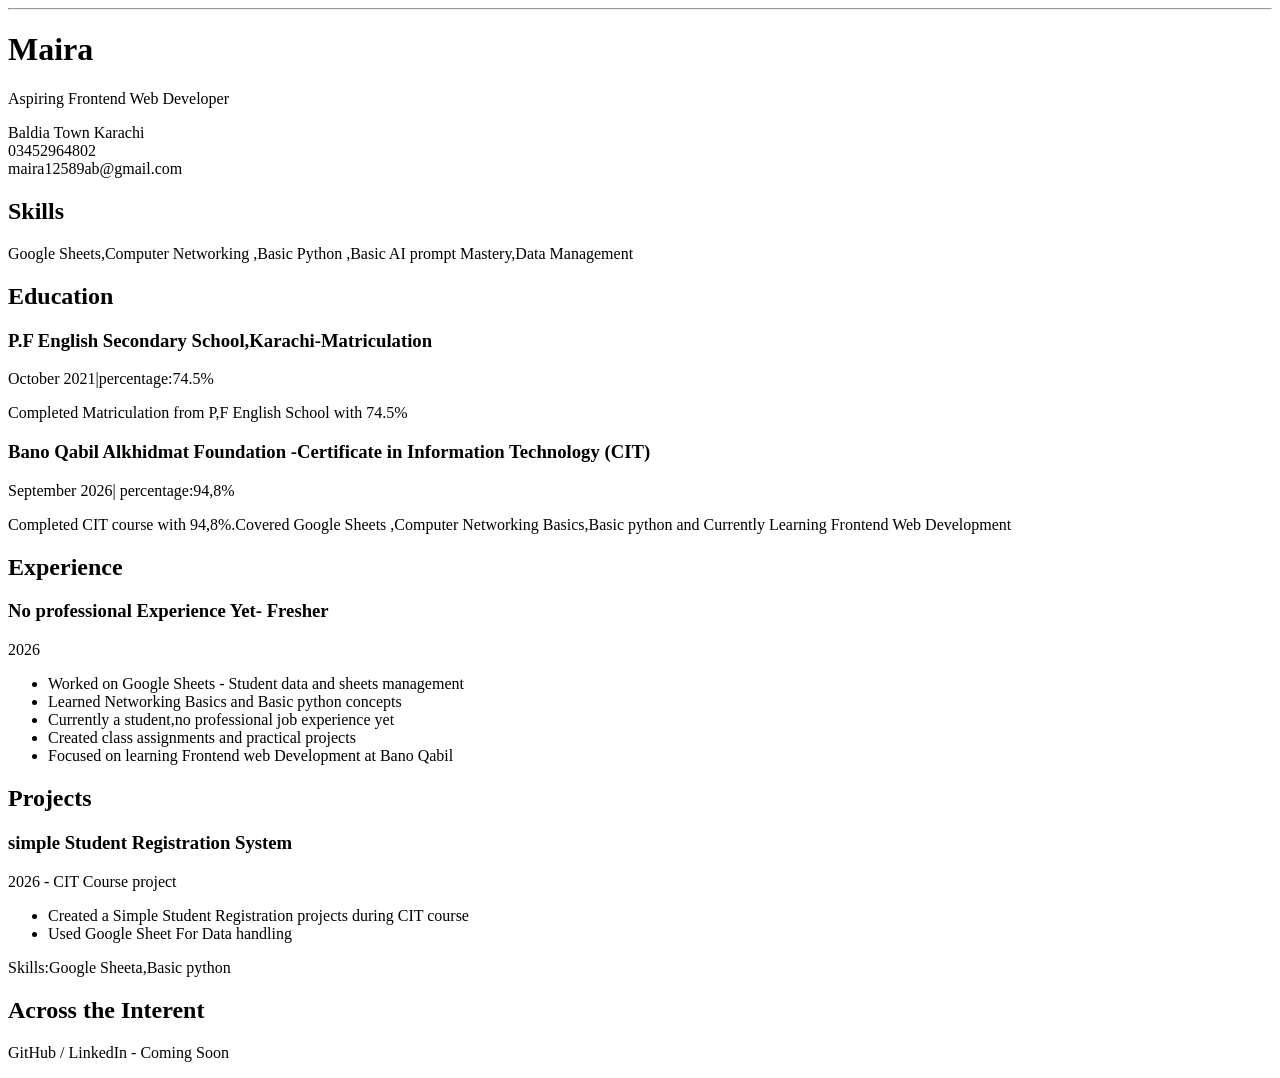
<file: index.html>
<!DOCTYPE html>
<html lang="en">

<head>
    <meta charset="UTF-8">
    <meta name="viewport" content="width=device-width, initial-scale=1.0">
    <title>Maira_Resume</title>
</head>

<body>


    <hr>

    <h1>Maira</h1>
    <p>Aspiring Frontend Web Developer</p>
    <p>
        Baldia Town Karachi <br>
        03452964802 <br>
        maira12589ab@gmail.com
    <p>


    <h2>Skills</h2>
    <p>Google Sheets,Computer Networking ,Basic Python ,Basic AI prompt Mastery,Data Management</p>



    <h2>Education</h2>
    <h3>P.F English Secondary School,Karachi-Matriculation</h3>
    <p>October 2021|percentage:74.5%</p>
    <p>Completed Matriculation from P,F English School with 74.5%</p>


    <h3>Bano Qabil Alkhidmat Foundation -Certificate in Information Technology (CIT)</h3>
    <p>September 2026| percentage:94,8%</p>
    <p>Completed CIT course with 94,8%.Covered Google Sheets ,Computer Networking Basics,Basic python and Currently
        Learning Frontend Web Development</p>


    <h2>Experience</h2>
    <h3>No professional Experience Yet- Fresher</h3>
    <p>2026</p>
    <ul>
        <li>Worked on Google Sheets - Student data and sheets management</li>
        <li>Learned Networking Basics and Basic python concepts</li>
        <li>Currently a student,no professional job experience yet</li>
        <li>Created class assignments and practical projects</li>
        <li>Focused on learning Frontend web Development at Bano Qabil</li>
    </ul>

    <h2>Projects</h2>
    <h3>simple Student Registration System</h3>
    <p>2026 - CIT Course project</p>
    <ul>
        <li>Created a Simple Student Registration projects during CIT course</li>
        <li>Used Google Sheet For Data handling</li>
    </ul>
    <p>Skills:Google Sheeta,Basic python</p>


    <h2>Across the Interent</h2>
    <p>GitHub / LinkedIn - Coming Soon</p>

    <body>

        <html>
</file>
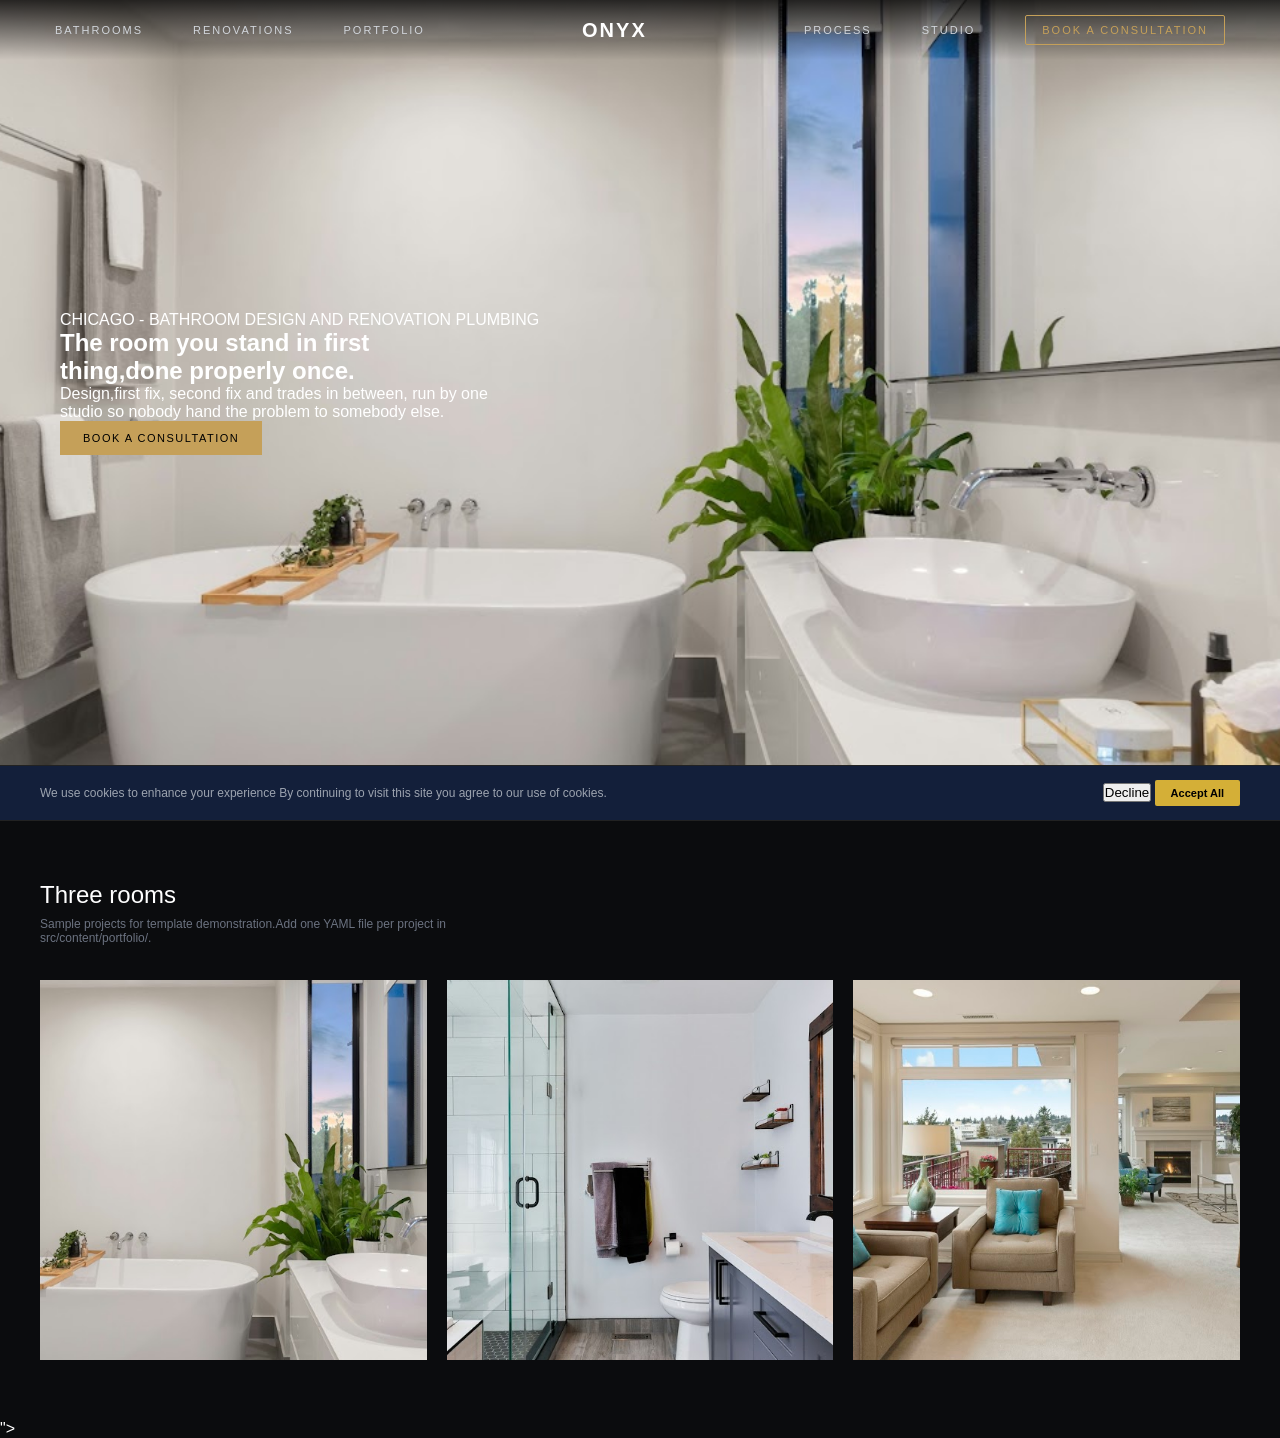
<file: assignment 2/task.02.html>
<!DOCTYPE html>
<html lang="en">

<head>
    <meta charset="UTF-8">
    <meta name="viewport" content="width=device-width, initial-scale=1.0">
    <title>ONYX - Portfolio</title>
    <link rel="stylesheet" href="task-02-style.css">
</head>

<body>

<!-- Navigation Header-->
<header class="navbar">
    <div class="nav-left">
        <a href="#">BATHROOMS</a>
        <a href="#">RENOVATIONS</a>
        <a href="#">PORTFOLIO</a>
    </div>
    <div class="logo">ONYX</div>
    <div class="nav-right">
        <a href="#">PROCESS</a>
        <a href="#">STUDIO</a>
        <a href="#" class="btn-outline">BOOK A CONSULTATION</a>
    </div>
</header>

<!-- Hero Section -->
<section class="hero-section">
    <div class="hero content">
        <p class="subtitle"> CHICAGO - BATHROOM DESIGN AND RENOVATION PLUMBING</p>


        <h1>The room you stand in first <br>
            thing,done properly once.</h1>
        <p class="description">
            Design,first fix, second fix and trades in between, run by one<br>
            studio so nobody hand the problem to somebody else.
        </p>
        <a href="#" class="btn-gold"> BOOK A CONSULTATION</a>
    </div>
</section>

<!-- 2. Cookie Baneer-->
<div class="cookie-banner">
    <p> We use cookies to enhance your experience By continuing to visit this site you agree to our use of cookies.
    </p>
    <div class="cookie-buttons">
        <button class="btn-dicline">Decline</button>
        <button class="btn-accept">Accept All</button>
    </div>
</div>

<!-- 3. Three Rooms Gallery Section -->
<section class="rooms-section">
    <h2>Three rooms</h2>
    <p class="section-desc">Sample projects for template demonstration.Add one YAML file per project in <br>
        src/content/portfolio/.
    </p>
    <!-- 3 rooms Layout -->
    <div class="rooms-grid">
        <div class="room-card">
            <img src="images/three.png" alt="Room 1">
        </div>
        <div class="room-card">
            <img src="images/tw.png" alt="Room 2">
        </div>
        <div class="room-card">
            <img src="images/o.png" alt="Room 3">
        </div>
    </div>
</section>

</body>

</html>">
</file>
<file: assignment 2/task-02-style.css>
/* General Reset */
* {
    margin: 0;
    padding: 0;
    box-sizing: border-box;
    font-family: 'Helvetica Neua', Arial, sans-serif;
}

body {
    background-color: #0b0c0e;
    color: #ffffff;
}

/*Header & Navigation Bar Styling */
.navbar {
    display: flex ;
    justify-content: space-between;
    align-items: center;
    padding: 15px 40px;
    position: absolute;
    top: 0;
    width: 100%;
    z-index: 100;
    background: linear-gradient(to bottom, rgba(0, 0, 0, 0.8), transparent);
    background-color: transparent;
    box-sizing: border-box;
}

.navbar a {
    color: #d1d5db;
    text-decoration: none;
    font-size: 11px;
    letter-spacing: 2px;
    margin: 0 15px;
    font-weight: 500;
}

.nav-left, .nav-right {
    display: flex;
    align-items: center;
    gap: 20px;
}
    
.logo {
    font-size: 20px;
    font-weight: bold;
    letter-spacing: 2px;
    color: #ffffff;
    text-align: center;
}

.btn-outline {
    white-space: nowrap;
    border: 1px solid #c5a059;
    padding: 8px 16px;
    color: #c5a059 !important;
    border-radius: 2px;
    transition: 0.3s;
}

.btn-outline:hover {
    background-color: #c5a059;
    color: #000000 !important;
}

/* Hero Banner Section */
.hero-section {
    position: relative;
    height: 85vh;
    /*Dark overlay image linear-gradient */
    background-image: linear-gradient(rgba(0, 0, 0, 0.75), rgba(0, 0, 0, 0.75 ));
    background: url('images/background_.png');
    background-position: center;
    background-size: cover;
    background-repeat: no-repeat;
    display: flex;
    align-items: center;
    padding: 0 60px;
}

.hero-overlay {
    position: absolute;
    top: 0;
    left: 0;
    width: 100%;
    height: 100%;
    background: rgba(0, 0, 0, 0.45);
}

.hero-content {
    position: relative;
    z-index: 1;
    max-width: 580px;
    margin-top: 40px; 
}
.hero-content .subtitle {
    font-size: 10px;
    color: #C9A86A ;
    letter-spacing: 2px;
    margin-bottom: 10px;
    font-weight: 500;
}

.hero-content h1 {
    font-size: 40px;
    font-weight: 300;
    line-height: 1.25;
    margin-bottom: 20px;
    color: gold!important;
}

.hero-content.description {
    font-size: 13px;
    color: #c5a880;;
    line-height: 1.6;
    margin-bottom: 30px;
}

.btn-gold{
    white-space: nowrap;
    display: inline-block;
    border: 1px solid #c5a059;
    background-color: #c5a059;;
    color:black;
    padding: 10px 22px;
    text-decoration: none;
    font-size: 11px;
    letter-spacing: 1.5px;
    font-weight: 500;
}

/*Cookie consent Bar*/
.cookie-banner {
    background-color: #131f3a;
    padding: 14px 40px;
    display: flex;
    justify-content: space-between;
    align-items: center;
    border-top: 1px solid #222;
    border-bottom: 1px solid #222;
    font-size: 12px;
    color: #9ca3af;
}

.cookie-button {
    display: flex;
    align-items: center;
    gap: 15px;
}

.btn-decline {
    background: none;
    border: none;
    color: #9ca3af;
    cursor: pointer;
    font-size: 12px;
}

.btn-accept {
    background-color: #d4af37;
    border: none;
    color: #000000;
    font-weight: bold;
    padding: 7px 16px;
    cursor: pointer;
    border-radius: 2px;
    font-size: 11px;
}

/* Three Rooms Section*/
.rooms-section {
    padding: 60px 40px;
    background-color: #0b0c0e;
}

.rooms-section h2 {
    font-size: 24px;
    font-weight: 300;
    margin-bottom: 8px;
}

.section-desc {
    color: #6b7280;
    font-size: 12px;
    margin-bottom: 35px;
}

.rooms-grid {
    display: grid;
    grid-template-columns: repeat(3, 1fr);
    gap: 20px;
}

.room-card img {
    width: 100%;
    height: 380px;
    object-fit: cover;
    display: block;
}
/* ===== RESPONSIVE MEDIA QUERIES ===== */

/* Tablet - 992px se chota */
@media (max-width: 992px) {
  .hero-content h1 {
    font-size: 32px !important;
  }
  .navbar {
    padding: 15px 20px !important;
  }
  .container {
    padding: 0 20px !important;
  }
}

/* Mobile Landscape - 768px se chota */
@media (max-width: 768px) {
  .hero-section {
    flex-direction: column !important;
    text-align: center !important;
  }
  .hero-content h1 {
    font-size: 28px !important;
    line-height: 1.3 !important;
  }
  .btn-gold {
    padding: 8px 18px !important;
    font-size: 10px !important;
    width: 100%;
    text-align: center;
    margin-top: 10px;
  }
  .nav-links {
    display: none !important; /* Mobile me menu hide */
  }
  .image-grid, .services-grid {
    grid-template-columns: 1fr !important;
    gap: 20px !important;
  }
}

/* Small Mobile - 576px se chota */
@media (max-width: 576px) {
  .hero-content h1 {
    font-size: 24px !important;
  }
  .hero-content p {
    font-size: 14px !important;
  }
  .btn-gold {
    width: 90% !important;
    display: block !important;
    margin: 15px auto !important;
    background-color: #c5a059 !important;
    color: black !important;
  }
  .footer {
    text-align: center !important;
  }
}
</file>
